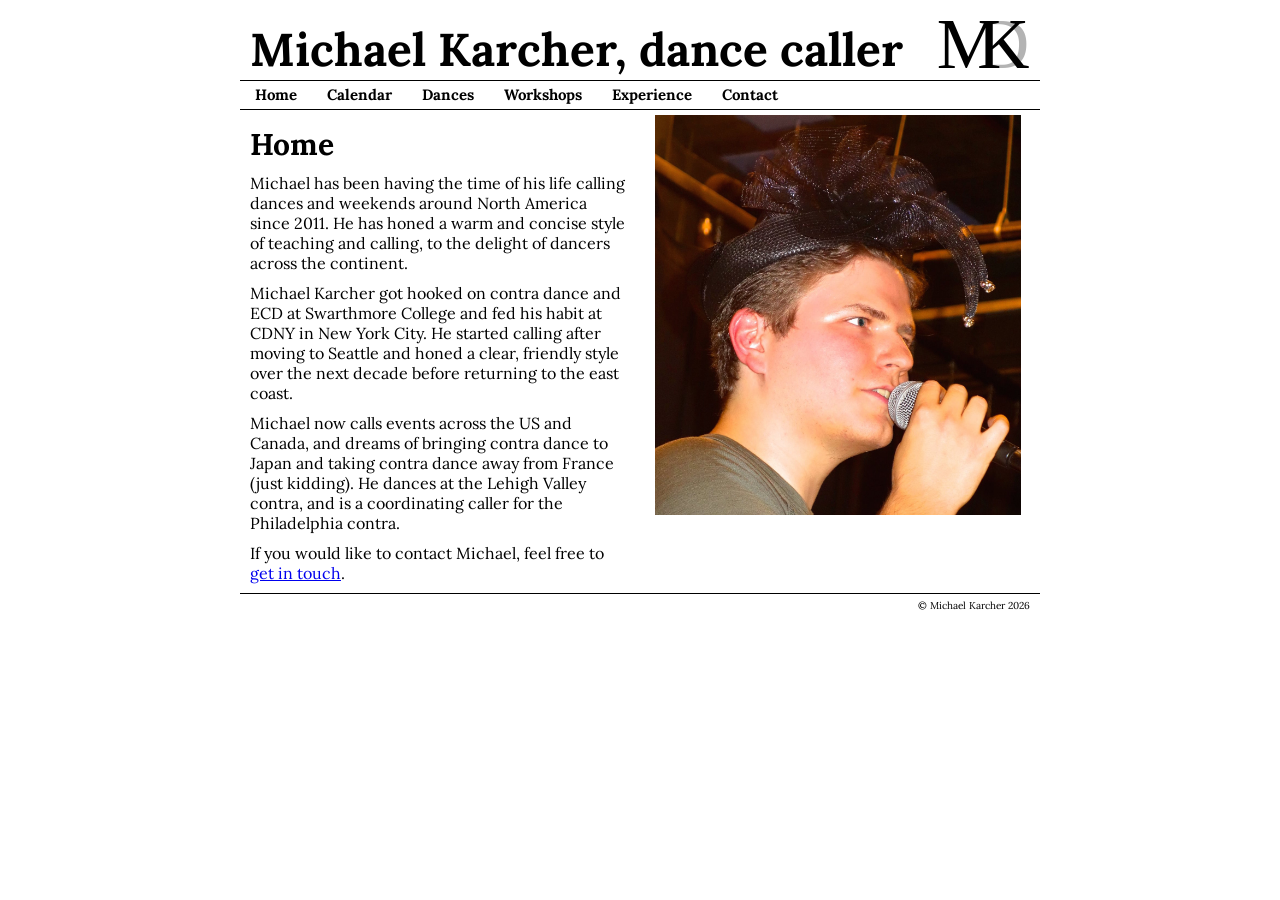
<file: index.html>
<!doctype html>
<html lang="en-US">
    <head>
        <meta charset="UTF-8" />
        <title>Michael Karcher, dance caller</title>
        <link rel="preconnect" href="https://fonts.googleapis.com" />
        <link rel="preconnect" href="https://fonts.gstatic.com" crossorigin />
        <link
            href="https://fonts.googleapis.com/css2?family=Lora:ital,wght@0,400..700;1,400..700&display=swap"
            rel="stylesheet" />
        <link rel="stylesheet" href="style.css" />
        <link rel="icon" href="MDKLogo16x16.png" sizes="16x16" type="image/png" />
        <link rel="icon" href="MDKLogo32x32.png" sizes="32x32" type="image/png" />
    </head>
    <body>
        <div id="sub_body">
            <div id="placard">
                <h1>Michael Karcher, dance caller</h1>
                <img id="placard_logo" src="MDK%20Logo.svg" />
            </div>
            <!--placard-->

            <div id="menu">
                <ul id="menu_list">
                    <li><a href="index.html">Home</a></li>
                    <li><a href="calendar.html">Calendar</a></li>
                    <li><a href="dances.html">Dances</a></li>
                    <li><a href="workshops.html">Workshops</a></li>
                    <li><a href="experience.html">Experience</a></li>
                    <li><a href="contact.html">Contact</a></li>
                </ul>
            </div>
            <!--menu-->

            <div id="content">
                <div id="content_home">
                    <h2 id="content_title">Home</h2>
                    <p>
                        Michael has been having the time of his life calling dances and weekends around North America
                        since 2011. He has honed a warm and concise style of teaching and calling, to the delight of
                        dancers across the continent.
                    </p>

                    <p>
                        Michael Karcher got hooked on contra dance and ECD at Swarthmore College and fed his habit at
                        CDNY in New York City. He started calling after moving to Seattle and honed a clear, friendly
                        style over the next decade before returning to the east coast.
                    </p>

                    <p>
                        Michael now calls events across the US and Canada, and dreams of bringing contra dance to Japan
                        and taking contra dance away from France (just kidding). He dances at the Lehigh Valley contra,
                        and is a coordinating caller for the Philadelphia contra.
                    </p>
                    <p>If you would like to contact Michael, feel free to <a href="contact.html">get in touch</a>.</p>
                </div>
                <!--content_calendar-->
                <div id="content_photo">
                    <img id="photo" src="CallingInHat_cropped.jpg" />
                </div>
                <!--calendar-->
            </div>
            <!--content-->

            <div id="footer">
                <p id="copyright">© Michael Karcher 2026</p>
            </div>
            <!--footer-->
        </div>
        <!--sub_body-->
    </body>
</html>
</file>
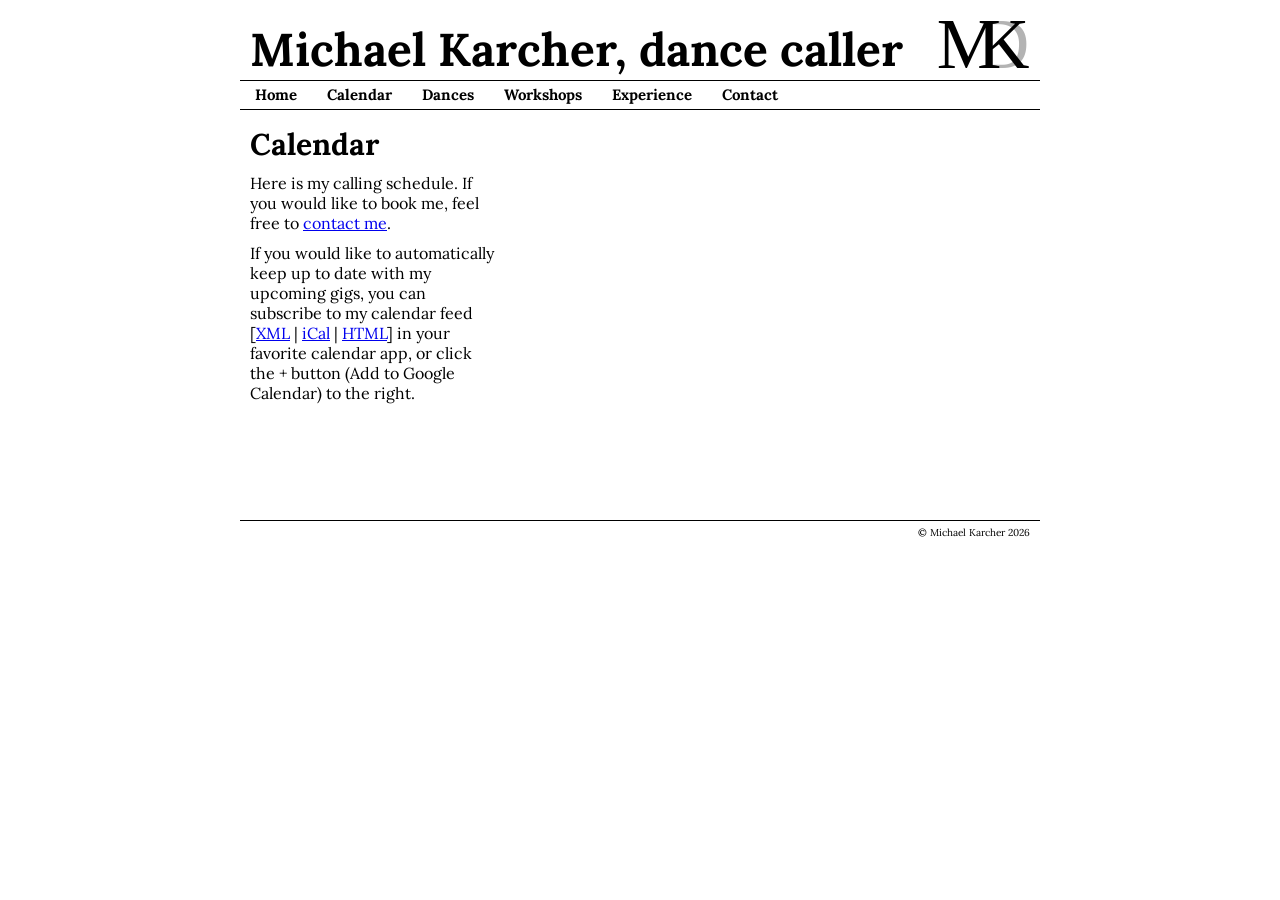
<file: calendar.html>
<!doctype html>
<html lang="en-US">
    <head>
        <meta charset="UTF-8" />
        <title>Michael Karcher, dance caller</title>
        <link rel="preconnect" href="https://fonts.googleapis.com" />
        <link rel="preconnect" href="https://fonts.gstatic.com" crossorigin />
        <link
            href="https://fonts.googleapis.com/css2?family=Lora:ital,wght@0,400..700;1,400..700&display=swap"
            rel="stylesheet" />
        <link rel="stylesheet" href="style.css" />
        <link rel="icon" href="MDKLogo16x16.png" sizes="16x16" type="image/png" />
        <link rel="icon" href="MDKLogo32x32.png" sizes="32x32" type="image/png" />
    </head>
    <body>
        <div id="sub_body">
            <div id="placard">
                <h1>Michael Karcher, dance caller</h1>
                <img id="placard_logo" src="MDK%20Logo.svg" />
            </div>
            <!--placard-->

            <div id="menu">
                <ul id="menu_list">
                    <li><a href="index.html">Home</a></li>
                    <li><a href="calendar.html">Calendar</a></li>
                    <li><a href="dances.html">Dances</a></li>
                    <li><a href="workshops.html">Workshops</a></li>
                    <li><a href="experience.html">Experience</a></li>
                    <li><a href="contact.html">Contact</a></li>
                </ul>
            </div>
            <!--menu-->

            <div id="content">
                <div id="content_calendar">
                    <h2 id="content_title">Calendar</h2>
                    <p>
                        Here is my calling schedule. If you would like to book me, feel free to
                        <a href="contact.html">contact me</a>.
                    </p>
                    <p>
                        If you would like to automatically keep up to date with my upcoming gigs, you can subscribe to
                        my calendar feed [<a
                            href="https://www.google.com/calendar/feeds/iob5u9uqmgiou1l4h9gubf3cpc%40group.calendar.google.com/public/basic"
                            >XML</a
                        >
                        |
                        <a
                            href="https://www.google.com/calendar/ical/iob5u9uqmgiou1l4h9gubf3cpc%40group.calendar.google.com/public/basic.ics"
                            >iCal</a
                        >
                        |
                        <a
                            href="https://www.google.com/calendar/embed?src=iob5u9uqmgiou1l4h9gubf3cpc%40group.calendar.google.com&amp;ctz=America/Los_Angeles"
                            >HTML</a
                        >] in your favorite calendar app, or click the + button (Add to Google Calendar) to the right.
                    </p>
                </div>
                <!--content_calendar-->
                <div id="calendar">
                    <iframe
                        title="Michael Karcher's Calling Calendar"
                        src="https://www.google.com/calendar/embed?showTitle=0&amp;showPrint=0&amp;showCalendars=0&amp;mode=AGENDA&amp;height=400&amp;wkst=1&amp;bgcolor=%23FFFFFF&amp;src=iob5u9uqmgiou1l4h9gubf3cpc%40group.calendar.google.com&amp;color=%2323164E&amp;ctz=America%2FNew_York"
                        width="500"
                        height="400"
                        class="no-scroll"></iframe>
                </div>
                <!--calendar-->
            </div>
            <!--content-->

            <div id="footer">
                <p id="copyright">© Michael Karcher 2026</p>
            </div>
            <!--footer-->
        </div>
        <!--sub_body-->
    </body>
</html>
</file>
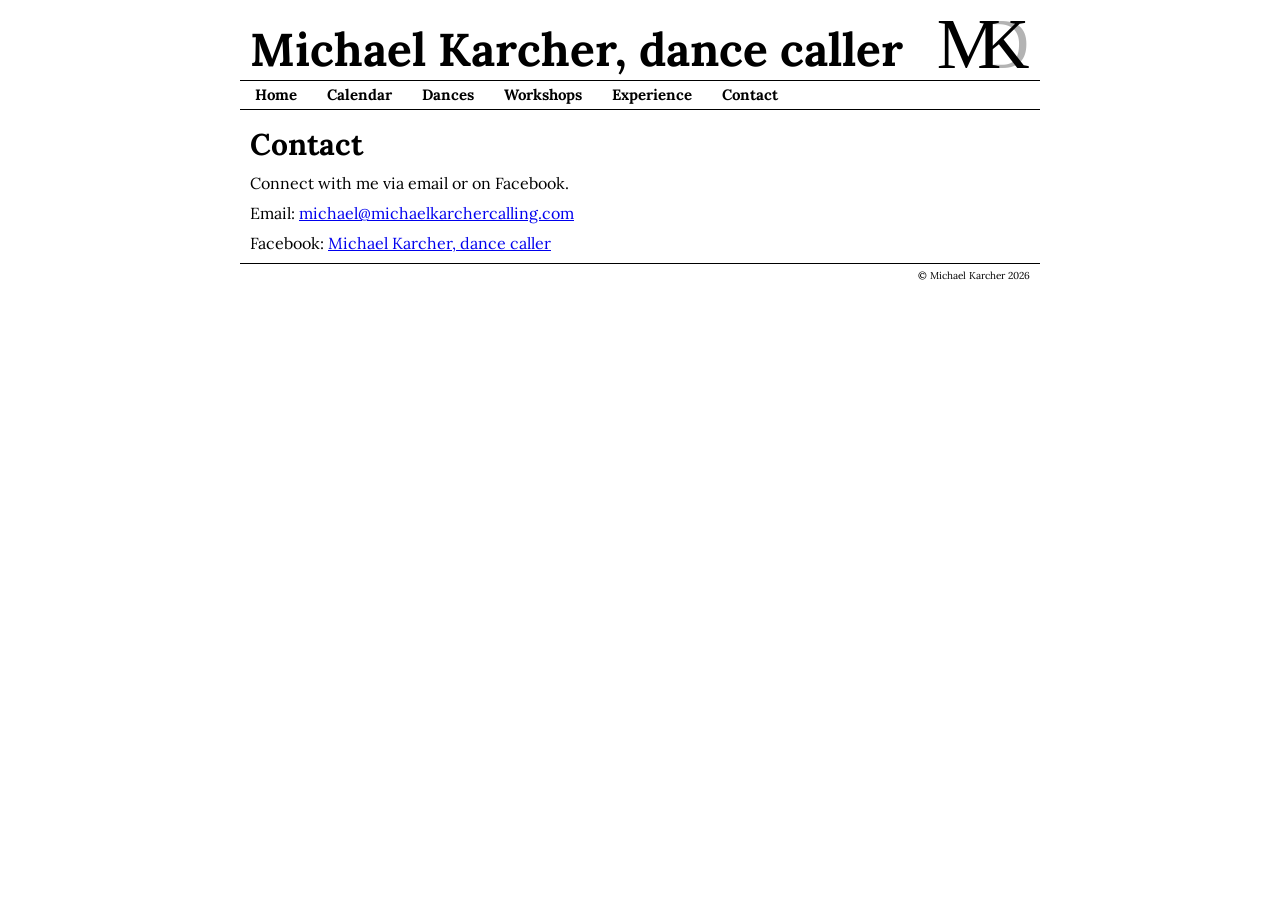
<file: contact.html>
<!doctype html>
<html lang="en-US">
    <head>
        <meta charset="UTF-8" />
        <title>Michael Karcher, dance caller</title>
        <link rel="preconnect" href="https://fonts.googleapis.com" />
        <link rel="preconnect" href="https://fonts.gstatic.com" crossorigin />
        <link
            href="https://fonts.googleapis.com/css2?family=Lora:ital,wght@0,400..700;1,400..700&display=swap"
            rel="stylesheet" />
        <link rel="stylesheet" href="style.css" />
        <link rel="icon" href="MDKLogo16x16.png" sizes="16x16" type="image/png" />
        <link rel="icon" href="MDKLogo32x32.png" sizes="32x32" type="image/png" />
    </head>
    <body>
        <div id="sub_body">
            <div id="placard">
                <h1>Michael Karcher, dance caller</h1>
                <img id="placard_logo" src="MDK%20Logo.svg" />
            </div>
            <!--placard-->

            <div id="menu">
                <ul id="menu_list">
                    <li><a href="index.html">Home</a></li>
                    <li><a href="calendar.html">Calendar</a></li>
                    <li><a href="dances.html">Dances</a></li>
                    <li><a href="workshops.html">Workshops</a></li>
                    <li><a href="experience.html">Experience</a></li>
                    <li><a href="contact.html">Contact</a></li>
                </ul>
            </div>
            <!--menu-->

            <div id="content">
                <h2 id="content_title">Contact</h2>
                <p>Connect with me via email or on Facebook.</p>
                <p>Email: <a href="mailto:michael@michaelkarchercalling.com">michael@michaelkarchercalling.com</a></p>
                <p>
                    Facebook:
                    <a href="https://www.facebook.com/MichaelKarcherDanceCaller">Michael Karcher, dance caller</a>
                </p>
            </div>
            <!--content-->

            <div id="footer">
                <p id="copyright">© Michael Karcher 2026</p>
            </div>
            <!--footer-->
        </div>
        <!--sub_body-->
    </body>
</html>
</file>
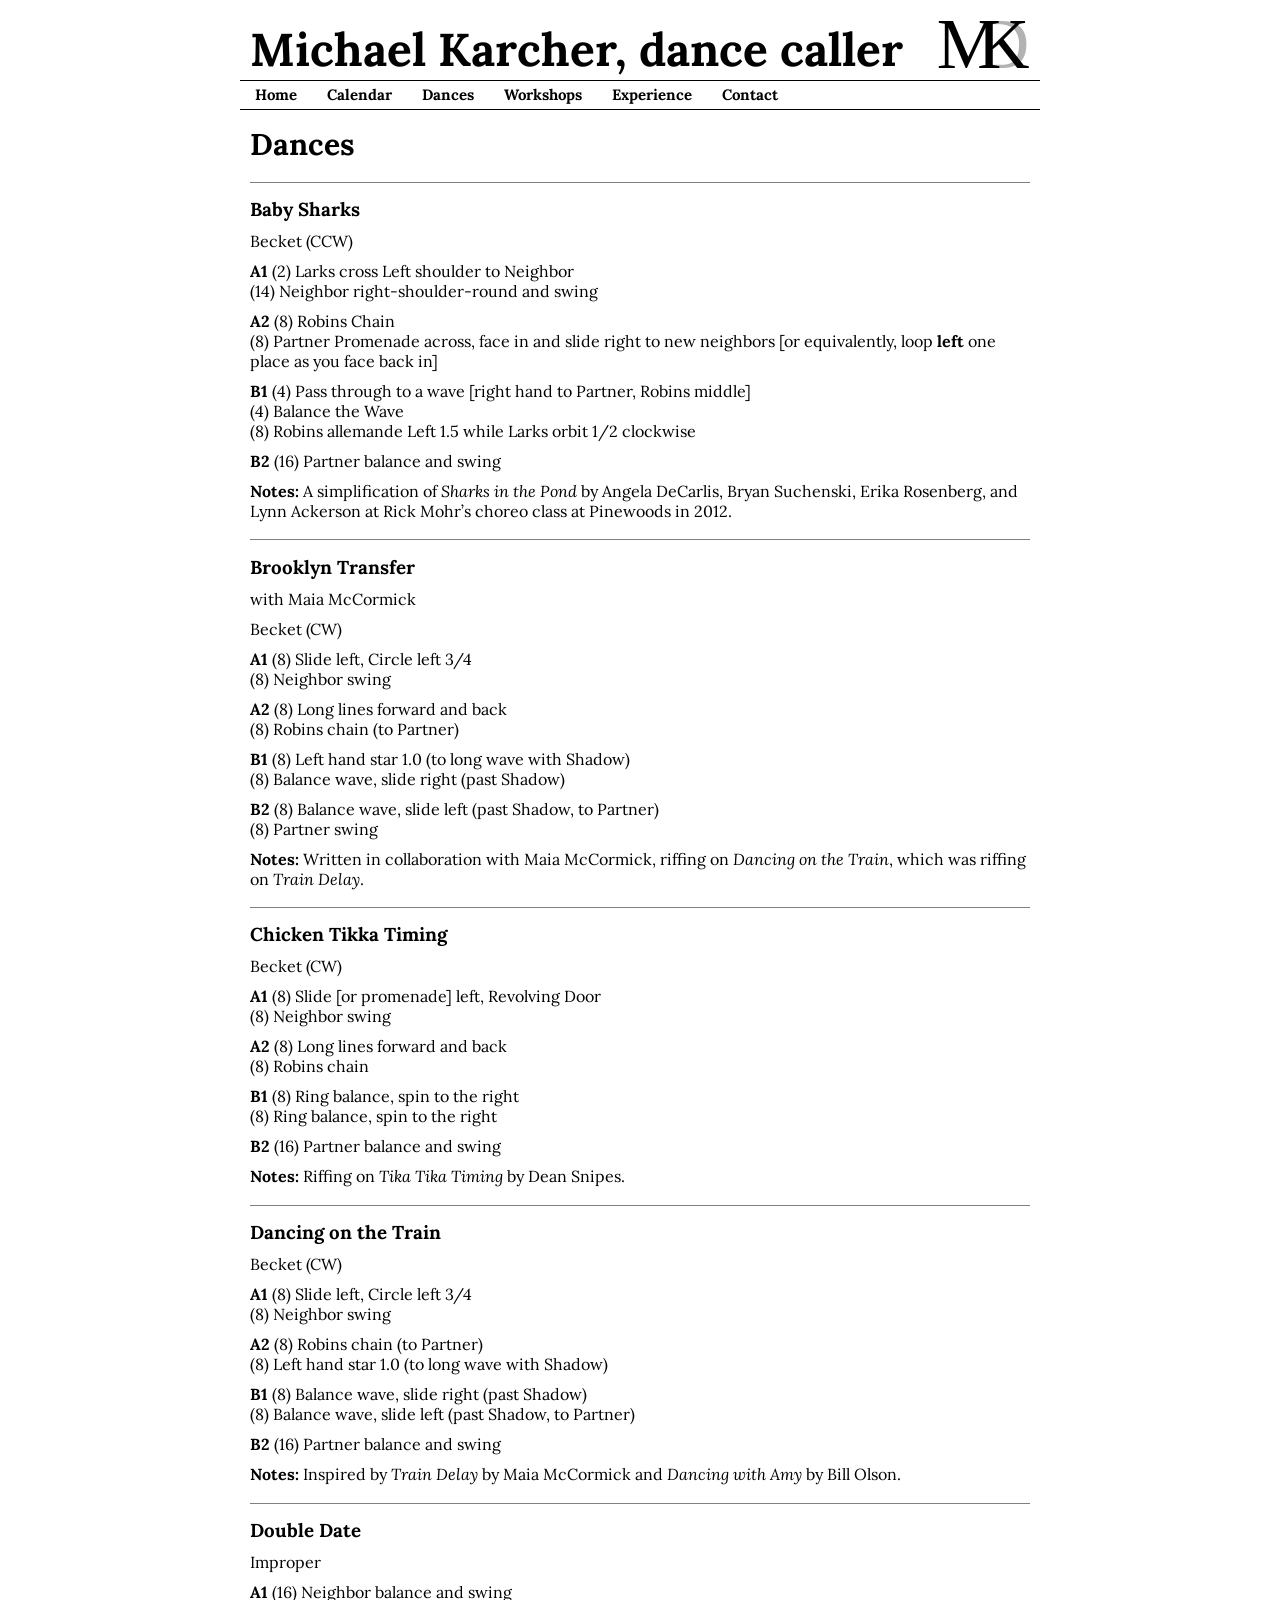
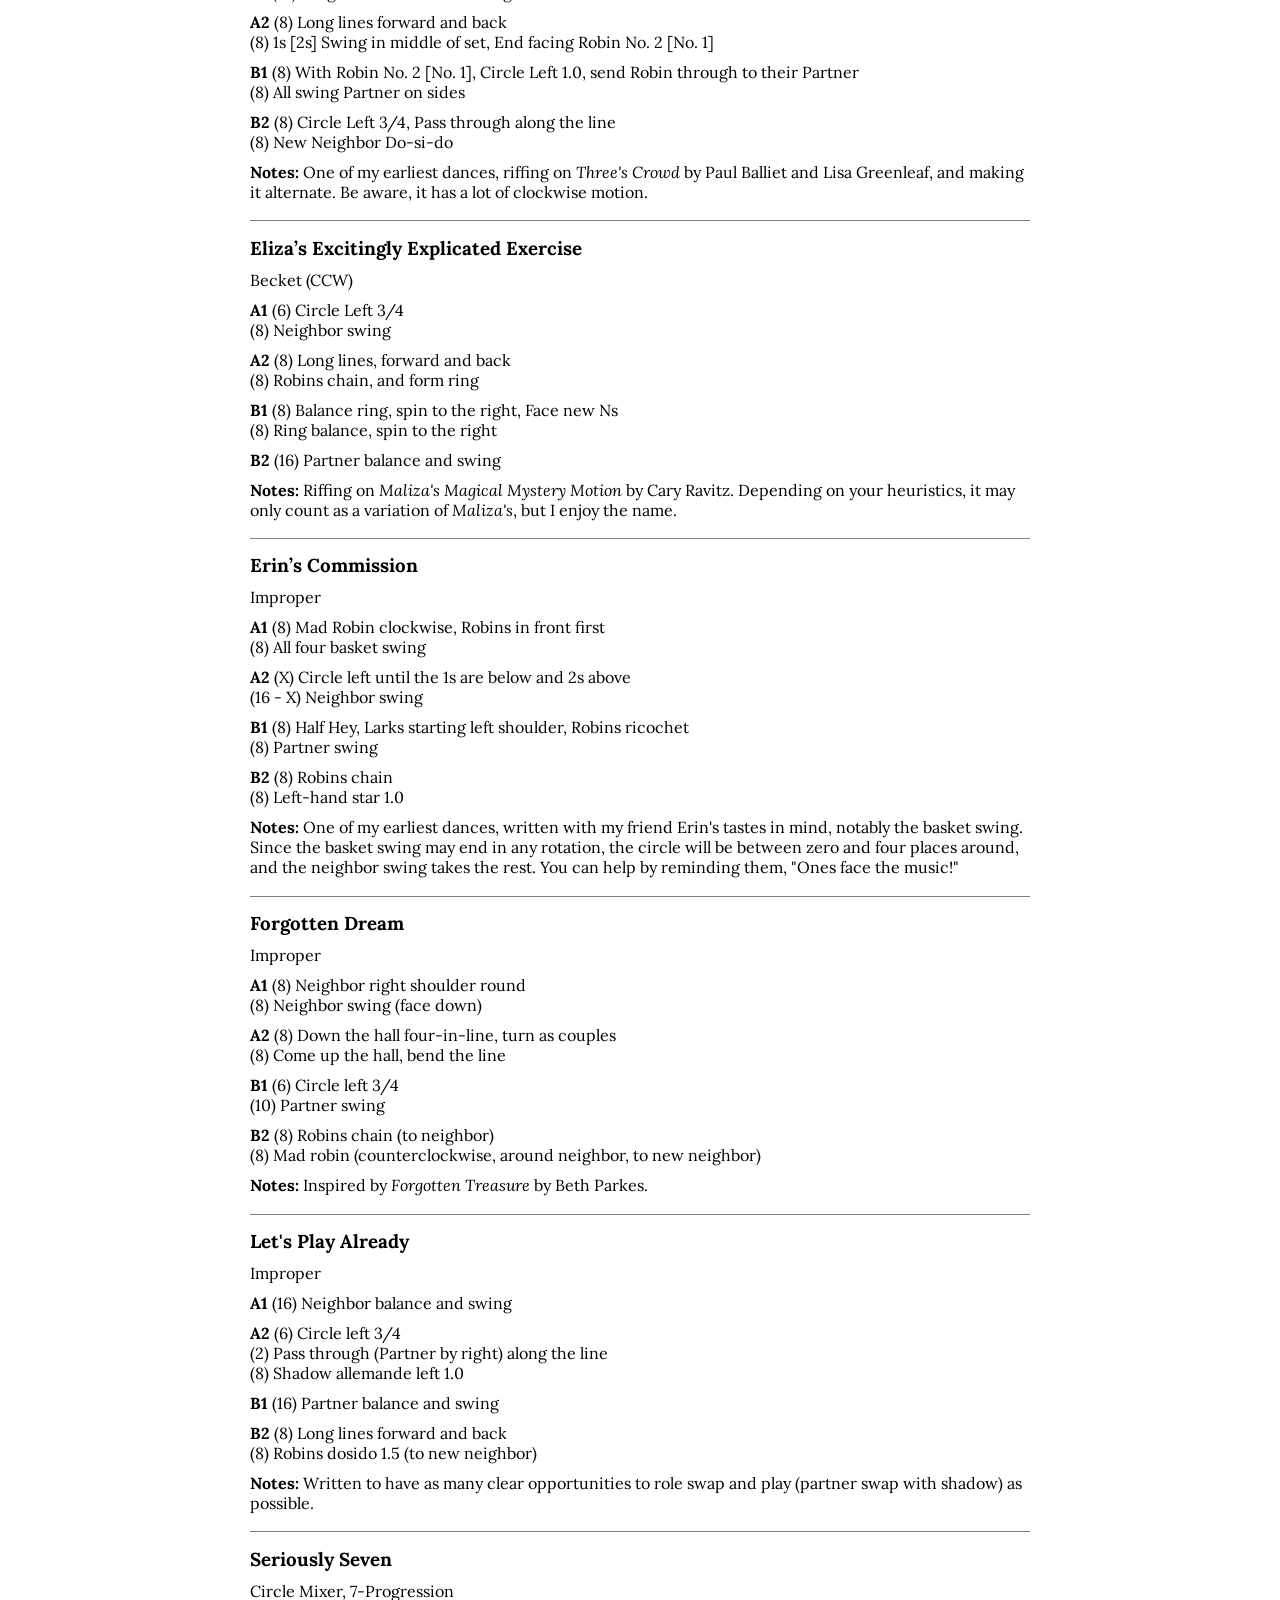
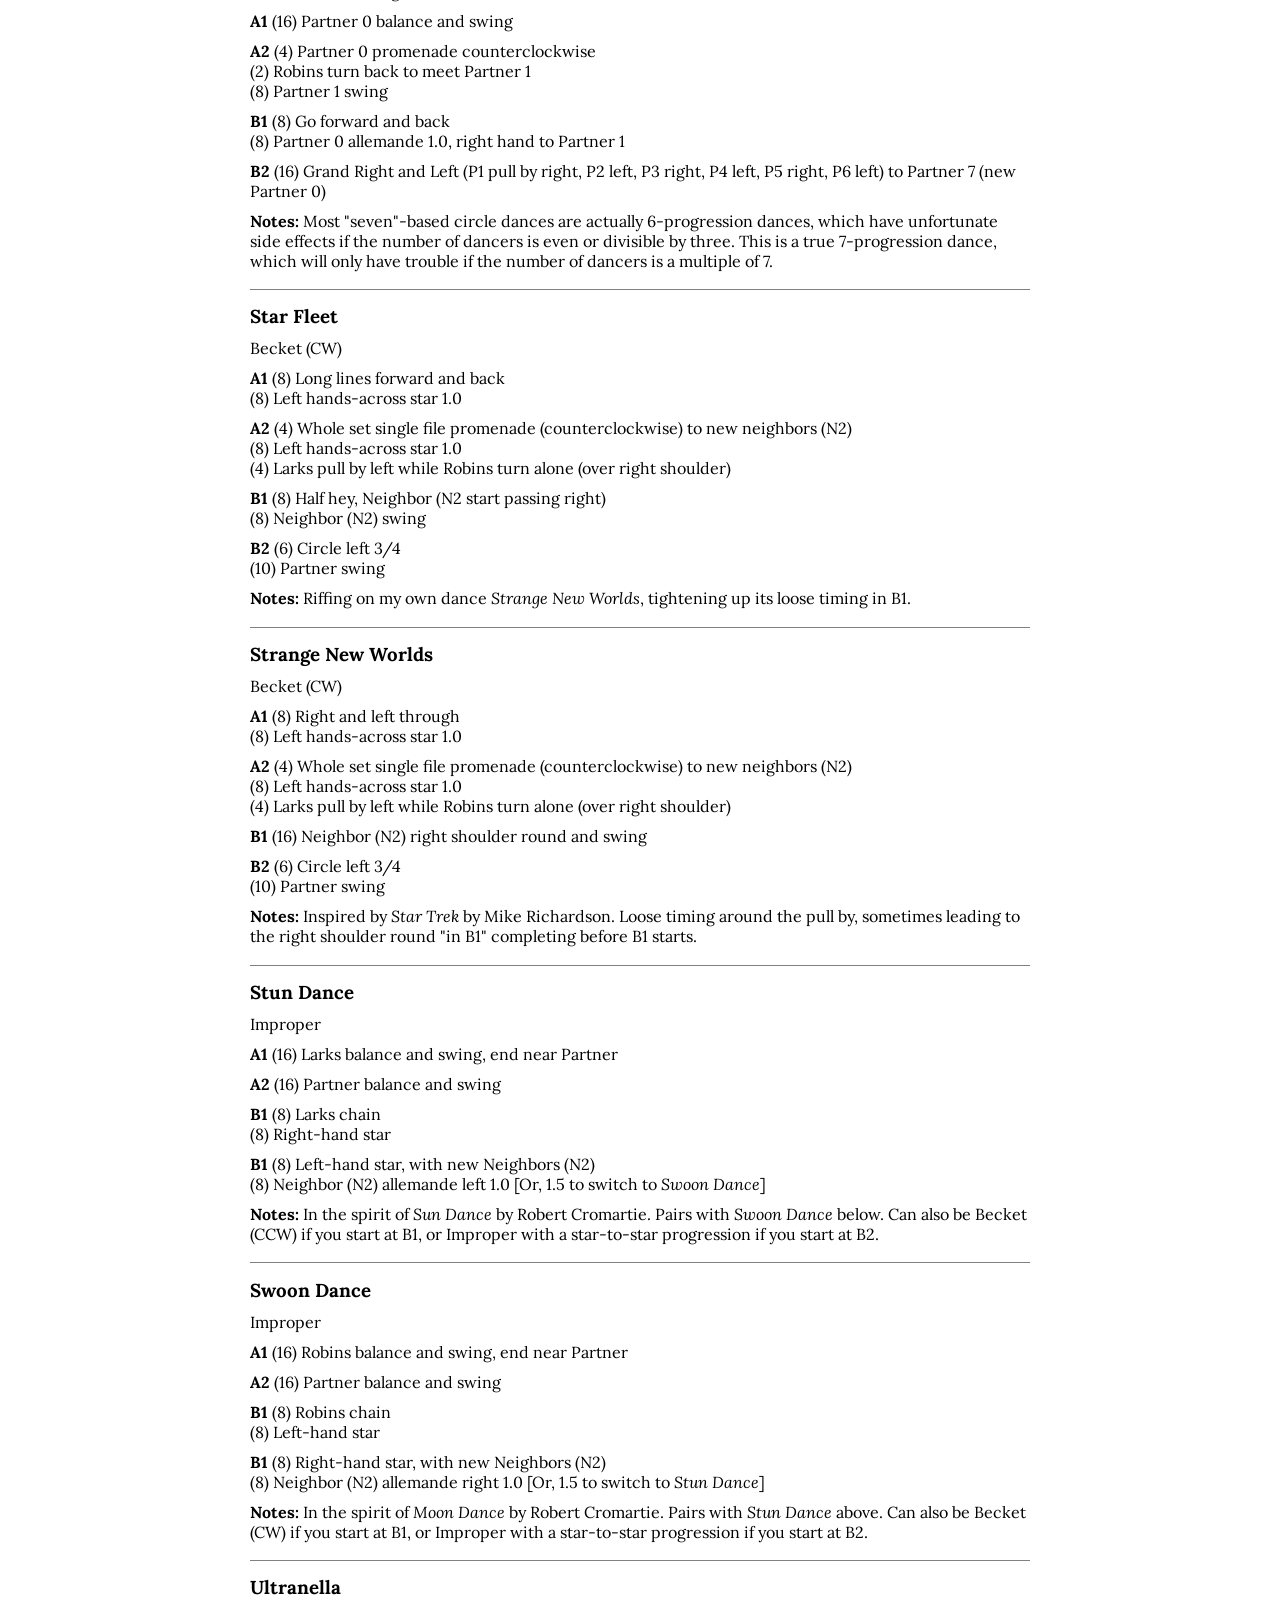
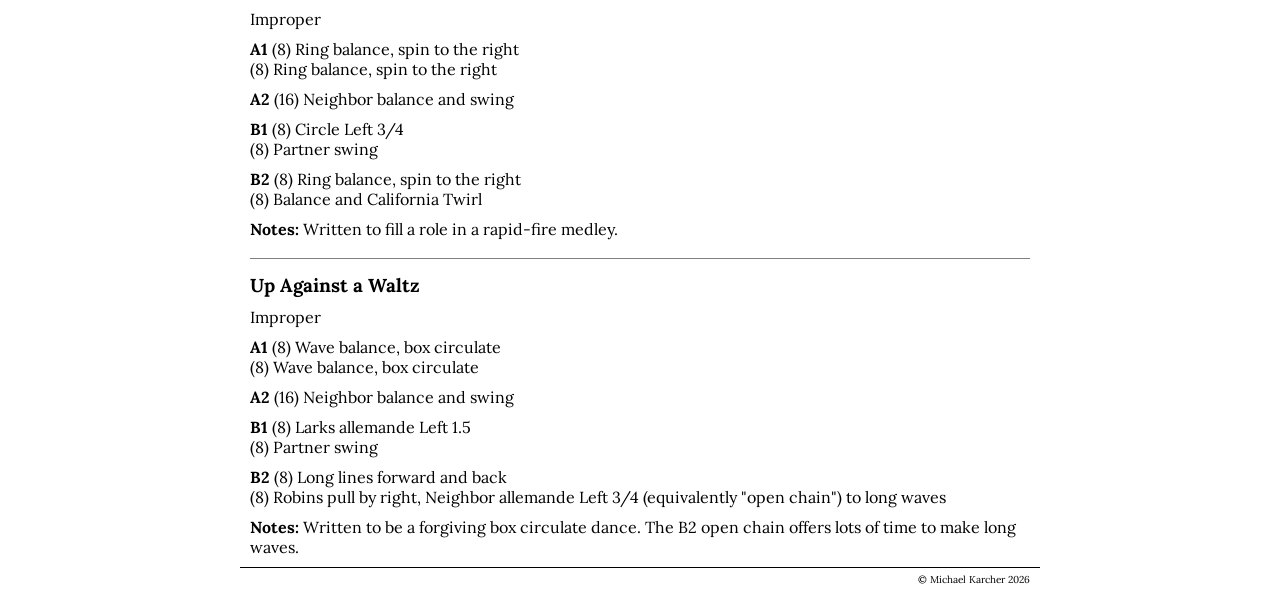
<file: dances.html>
<!doctype html>
<html lang="en-US">
    <head>
        <meta charset="UTF-8" />
        <title>Michael Karcher, dance caller</title>
        <link rel="preconnect" href="https://fonts.googleapis.com" />
        <link rel="preconnect" href="https://fonts.gstatic.com" crossorigin />
        <link
            href="https://fonts.googleapis.com/css2?family=Lora:ital,wght@0,400..700;1,400..700&display=swap"
            rel="stylesheet" />
        <link rel="stylesheet" href="style.css" />
        <link rel="icon" href="MDKLogo16x16.png" sizes="16x16" type="image/png" />
        <link rel="icon" href="MDKLogo32x32.png" sizes="32x32" type="image/png" />
    </head>
    <body>
        <div id="sub_body">
            <div id="placard">
                <h1>Michael Karcher, dance caller</h1>
                <img id="placard_logo" src="MDK%20Logo.svg" />
            </div>
            <!--placard-->

            <div id="menu">
                <ul id="menu_list">
                    <li><a href="index.html">Home</a></li>
                    <li><a href="calendar.html">Calendar</a></li>
                    <li><a href="dances.html">Dances</a></li>
                    <li><a href="workshops.html">Workshops</a></li>
                    <li><a href="experience.html">Experience</a></li>
                    <li><a href="contact.html">Contact</a></li>
                </ul>
            </div>
            <!--menu-->

            <div id="content">
                <h2 id="content_title">Dances</h2>
                <div id="dances">
                    <h3 id="baby-sharks">Baby Sharks</h3>
                    <p>Becket (CCW)</p>
                    <p>
                        <strong>A1</strong> (2) Larks cross Left shoulder to Neighbor<br />
                        (14) Neighbor right-shoulder-round and swing
                    </p>
                    <p>
                        <strong>A2</strong> (8) Robins Chain <br />
                        (8) Partner Promenade across, face in and slide right to new neighbors [or equivalently, loop
                        <strong>left</strong> one place as you face back in]
                    </p>
                    <p>
                        <strong>B1</strong> (4) Pass through to a wave [right hand to Partner, Robins middle]<br />
                        (4) Balance the Wave<br />
                        (8) Robins allemande Left 1.5 while Larks orbit 1/2 clockwise
                    </p>
                    <p><strong>B2</strong> (16) Partner balance and swing</p>
                    <p>
                        <strong>Notes:</strong> A simplification of <em>Sharks in the Pond</em> by Angela DeCarlis,
                        Bryan Suchenski, Erika Rosenberg, and Lynn Ackerson at Rick Mohr’s choreo class at Pinewoods in
                        2012.
                    </p>
                    <h3 id="brooklyn-transfer">Brooklyn Transfer</h3>
                    <p>with Maia McCormick</p>
                    <p>Becket (CW)</p>
                    <p>
                        <strong>A1</strong> (8) Slide left, Circle left 3/4<br />
                        (8) Neighbor swing
                    </p>
                    <p>
                        <strong>A2</strong> (8) Long lines forward and back<br />
                        (8) Robins chain (to Partner)
                    </p>
                    <p>
                        <strong>B1</strong> (8) Left hand star 1.0 (to long wave with Shadow)<br />
                        (8) Balance wave, slide right (past Shadow)
                    </p>
                    <p>
                        <strong>B2</strong> (8) Balance wave, slide left (past Shadow, to Partner)<br />
                        (8) Partner swing
                    </p>
                    <p>
                        <strong>Notes:</strong> Written in collaboration with Maia McCormick, riffing on
                        <em>Dancing on the Train</em>, which was riffing on <em>Train Delay</em>.
                    </p>
                    <h3 id="chicken-tikka-timing">Chicken Tikka Timing</h3>
                    <p>Becket (CW)</p>
                    <p>
                        <strong>A1</strong> (8) Slide [or promenade] left, Revolving Door <br />
                        (8) Neighbor swing
                    </p>
                    <p>
                        <strong>A2</strong> (8) Long lines forward and back <br />
                        (8) Robins chain
                    </p>
                    <p>
                        <strong>B1</strong> (8) Ring balance, spin to the right <br />
                        (8) Ring balance, spin to the right
                    </p>
                    <p><strong>B2</strong> (16) Partner balance and swing</p>
                    <p><strong>Notes:</strong> Riffing on <em>Tika Tika Timing</em> by Dean Snipes.</p>
                    <h3 id="dancing-on-the-train">Dancing on the Train</h3>
                    <p>Becket (CW)</p>
                    <p>
                        <strong>A1</strong> (8) Slide left, Circle left 3/4 <br />
                        (8) Neighbor swing
                    </p>
                    <p>
                        <strong>A2</strong> (8) Robins chain (to Partner)<br />
                        (8) Left hand star 1.0 (to long wave with Shadow)
                    </p>
                    <p>
                        <strong>B1</strong> (8) Balance wave, slide right (past Shadow) <br />
                        (8) Balance wave, slide left (past Shadow, to Partner)
                    </p>
                    <p><strong>B2</strong> (16) Partner balance and swing</p>
                    <p>
                        <strong>Notes:</strong> Inspired by <em>Train Delay</em> by Maia McCormick and
                        <em>Dancing with Amy</em> by Bill Olson.
                    </p>
                    <h3 id="double-date">Double Date</h3>
                    <p>Improper</p>
                    <p><strong>A1</strong> (16) Neighbor balance and swing</p>
                    <p>
                        <strong>A2</strong> (8) Long lines forward and back <br />
                        (8) 1s [2s] Swing in middle of set, End facing Robin No. 2 [No. 1]
                    </p>
                    <p>
                        <strong>B1</strong> (8) With Robin No. 2 [No. 1], Circle Left 1.0, send Robin through to their
                        Partner <br />
                        (8) All swing Partner on sides
                    </p>
                    <p>
                        <strong>B2</strong> (8) Circle Left 3/4, Pass through along the line <br />
                        (8) New Neighbor Do-si-do
                    </p>
                    <p>
                        <strong>Notes:</strong> One of my earliest dances, riffing on <em>Three&#39;s Crowd</em> by Paul
                        Balliet and Lisa Greenleaf, and making it alternate. Be aware, it has a lot of clockwise motion.
                    </p>
                    <h3 id="elizas-excitingly-explicated-exercise">Eliza’s Excitingly Explicated Exercise</h3>
                    <p>Becket (CCW)</p>
                    <p>
                        <strong>A1</strong> (6) Circle Left 3/4 <br />
                        (8) Neighbor swing
                    </p>
                    <p>
                        <strong>A2</strong> (8) Long lines, forward and back <br />
                        (8) Robins chain, and form ring
                    </p>
                    <p>
                        <strong>B1</strong> (8) Balance ring, spin to the right, Face new Ns <br />
                        (8) Ring balance, spin to the right
                    </p>
                    <p><strong>B2</strong> (16) Partner balance and swing</p>
                    <p>
                        <strong>Notes:</strong> Riffing on <em>Maliza&#39;s Magical Mystery Motion</em> by Cary Ravitz.
                        Depending on your heuristics, it may only count as a variation of <em>Maliza&#39;s</em>, but I
                        enjoy the name.
                    </p>
                    <h3 id="erins-commission">Erin’s Commission</h3>
                    <p>Improper</p>
                    <p>
                        <strong>A1</strong> (8) Mad Robin clockwise, Robins in front first <br />
                        (8) All four basket swing
                    </p>
                    <p>
                        <strong>A2</strong> (X) Circle left until the 1s are below and 2s above <br />
                        (16 - X) Neighbor swing
                    </p>
                    <p>
                        <strong>B1</strong> (8) Half Hey, Larks starting left shoulder, Robins ricochet <br />
                        (8) Partner swing
                    </p>
                    <p>
                        <strong>B2</strong> (8) Robins chain <br />
                        (8) Left-hand star 1.0
                    </p>
                    <p>
                        <strong>Notes:</strong> One of my earliest dances, written with my friend Erin&#39;s tastes in
                        mind, notably the basket swing. Since the basket swing may end in any rotation, the circle will
                        be between zero and four places around, and the neighbor swing takes the rest. You can help by
                        reminding them, &quot;Ones face the music!&quot;
                    </p>
                    <h3 id="forgotten-dream">Forgotten Dream</h3>
                    <p>Improper</p>
                    <p>
                        <strong>A1</strong> (8) Neighbor right shoulder round <br />
                        (8) Neighbor swing (face down)
                    </p>
                    <p>
                        <strong>A2</strong> (8) Down the hall four-in-line, turn as couples <br />
                        (8) Come up the hall, bend the line
                    </p>
                    <p>
                        <strong>B1</strong> (6) Circle left 3/4 <br />
                        (10) Partner swing
                    </p>
                    <p>
                        <strong>B2</strong> (8) Robins chain (to neighbor) <br />
                        (8) Mad robin (counterclockwise, around neighbor, to new neighbor)
                    </p>
                    <p><strong>Notes:</strong> Inspired by <em>Forgotten Treasure</em> by Beth Parkes.</p>
                    <h3 id="lets-play-already">Let&#39;s Play Already</h3>
                    <p>Improper</p>
                    <p><strong>A1</strong> (16) Neighbor balance and swing</p>
                    <p>
                        <strong>A2</strong> (6) Circle left 3/4 <br />
                        (2) Pass through (Partner by right) along the line <br />
                        (8) Shadow allemande left 1.0
                    </p>
                    <p><strong>B1</strong> (16) Partner balance and swing</p>
                    <p>
                        <strong>B2</strong> (8) Long lines forward and back <br />
                        (8) Robins dosido 1.5 (to new neighbor)
                    </p>
                    <p>
                        <strong>Notes:</strong> Written to have as many clear opportunities to role swap and play
                        (partner swap with shadow) as possible.
                    </p>
                    <h3 id="seriously-seven">Seriously Seven</h3>
                    <p>Circle Mixer, 7-Progression</p>
                    <p><strong>A1</strong> (16) Partner 0 balance and swing</p>
                    <p>
                        <strong>A2</strong> (4) Partner 0 promenade counterclockwise <br />
                        (2) Robins turn back to meet Partner 1 <br />
                        (8) Partner 1 swing
                    </p>
                    <p>
                        <strong>B1</strong> (8) Go forward and back <br />
                        (8) Partner 0 allemande 1.0, right hand to Partner 1
                    </p>
                    <p>
                        <strong>B2</strong> (16) Grand Right and Left (P1 pull by right, P2 left, P3 right, P4 left, P5
                        right, P6 left) to Partner 7 (new Partner 0)
                    </p>
                    <p>
                        <strong>Notes:</strong> Most &quot;seven&quot;-based circle dances are actually 6-progression
                        dances, which have unfortunate side effects if the number of dancers is even or divisible by
                        three. This is a true 7-progression dance, which will only have trouble if the number of dancers
                        is a multiple of 7.
                    </p>
                    <h3 id="star-fleet">Star Fleet</h3>
                    <p>Becket (CW)</p>
                    <p>
                        <strong>A1</strong> (8) Long lines forward and back <br />
                        (8) Left hands-across star 1.0
                    </p>
                    <p>
                        <strong>A2</strong> (4) Whole set single file promenade (counterclockwise) to new neighbors (N2)
                        <br />
                        (8) Left hands-across star 1.0 <br />
                        (4) Larks pull by left while Robins turn alone (over right shoulder)
                    </p>
                    <p>
                        <strong>B1</strong> (8) Half hey, Neighbor (N2 start passing right) <br />
                        (8) Neighbor (N2) swing
                    </p>
                    <p>
                        <strong>B2</strong> (6) Circle left 3/4 <br />
                        (10) Partner swing
                    </p>
                    <p>
                        <strong>Notes:</strong> Riffing on my own dance <em>Strange New Worlds</em>, tightening up its
                        loose timing in B1.
                    </p>
                    <h3 id="strange-new-worlds">Strange New Worlds</h3>
                    <p>Becket (CW)</p>
                    <p>
                        <strong>A1</strong> (8) Right and left through <br />
                        (8) Left hands-across star 1.0
                    </p>
                    <p>
                        <strong>A2</strong> (4) Whole set single file promenade (counterclockwise) to new neighbors (N2)
                        <br />
                        (8) Left hands-across star 1.0 <br />
                        (4) Larks pull by left while Robins turn alone (over right shoulder)
                    </p>
                    <p><strong>B1</strong> (16) Neighbor (N2) right shoulder round and swing</p>
                    <p>
                        <strong>B2</strong> (6) Circle left 3/4 <br />
                        (10) Partner swing
                    </p>
                    <p>
                        <strong>Notes:</strong> Inspired by <em>Star Trek</em> by Mike Richardson. Loose timing around
                        the pull by, sometimes leading to the right shoulder round &quot;in B1&quot; completing before
                        B1 starts.
                    </p>
                    <h3 id="stun-dance">Stun Dance</h3>
                    <p>Improper</p>
                    <p><strong>A1</strong> (16) Larks balance and swing, end near Partner</p>
                    <p><strong>A2</strong> (16) Partner balance and swing</p>
                    <p>
                        <strong>B1</strong> (8) Larks chain <br />
                        (8) Right-hand star
                    </p>
                    <p>
                        <strong>B1</strong> (8) Left-hand star, with new Neighbors (N2) <br />
                        (8) Neighbor (N2) allemande left 1.0 [Or, 1.5 to switch to <em>Swoon Dance</em>]
                    </p>
                    <p>
                        <strong>Notes:</strong> In the spirit of <em>Sun Dance</em> by Robert Cromartie. Pairs with
                        <em>Swoon Dance</em> below. Can also be Becket (CCW) if you start at B1, or Improper with a
                        star-to-star progression if you start at B2.
                    </p>
                    <h3 id="swoon-dance">Swoon Dance</h3>
                    <p>Improper</p>
                    <p><strong>A1</strong> (16) Robins balance and swing, end near Partner</p>
                    <p><strong>A2</strong> (16) Partner balance and swing</p>
                    <p>
                        <strong>B1</strong> (8) Robins chain <br />
                        (8) Left-hand star
                    </p>
                    <p>
                        <strong>B1</strong> (8) Right-hand star, with new Neighbors (N2) <br />
                        (8) Neighbor (N2) allemande right 1.0 [Or, 1.5 to switch to <em>Stun Dance</em>]
                    </p>
                    <p>
                        <strong>Notes:</strong> In the spirit of <em>Moon Dance</em> by Robert Cromartie. Pairs with
                        <em>Stun Dance</em> above. Can also be Becket (CW) if you start at B1, or Improper with a
                        star-to-star progression if you start at B2.
                    </p>
                    <h3 id="ultranella">Ultranella</h3>
                    <p>Improper</p>
                    <p>
                        <strong>A1</strong> (8) Ring balance, spin to the right <br />
                        (8) Ring balance, spin to the right
                    </p>
                    <p><strong>A2</strong> (16) Neighbor balance and swing</p>
                    <p>
                        <strong>B1</strong> (8) Circle Left 3/4 <br />
                        (8) Partner swing
                    </p>
                    <p>
                        <strong>B2</strong> (8) Ring balance, spin to the right <br />
                        (8) Balance and California Twirl
                    </p>
                    <p><strong>Notes:</strong> Written to fill a role in a rapid-fire medley.</p>
                    <h3 id="up-against-a-waltz">Up Against a Waltz</h3>
                    <p>Improper</p>
                    <p>
                        <strong>A1</strong> (8) Wave balance, box circulate <br />
                        (8) Wave balance, box circulate
                    </p>
                    <p><strong>A2</strong> (16) Neighbor balance and swing</p>
                    <p>
                        <strong>B1</strong> (8) Larks allemande Left 1.5 <br />
                        (8) Partner swing
                    </p>
                    <p>
                        <strong>B2</strong> (8) Long lines forward and back <br />
                        (8) Robins pull by right, Neighbor allemande Left 3/4 (equivalently &quot;open chain&quot;) to
                        long waves
                    </p>
                    <p>
                        <strong>Notes:</strong> Written to be a forgiving box circulate dance. The B2 open chain offers
                        lots of time to make long waves.
                    </p>
                </div>
                <!--dances-->
            </div>
            <!--content-->

            <div id="footer">
                <p id="copyright">© Michael Karcher 2026</p>
            </div>
            <!--footer-->
        </div>
        <!--sub_body-->
    </body>
</html>
</file>
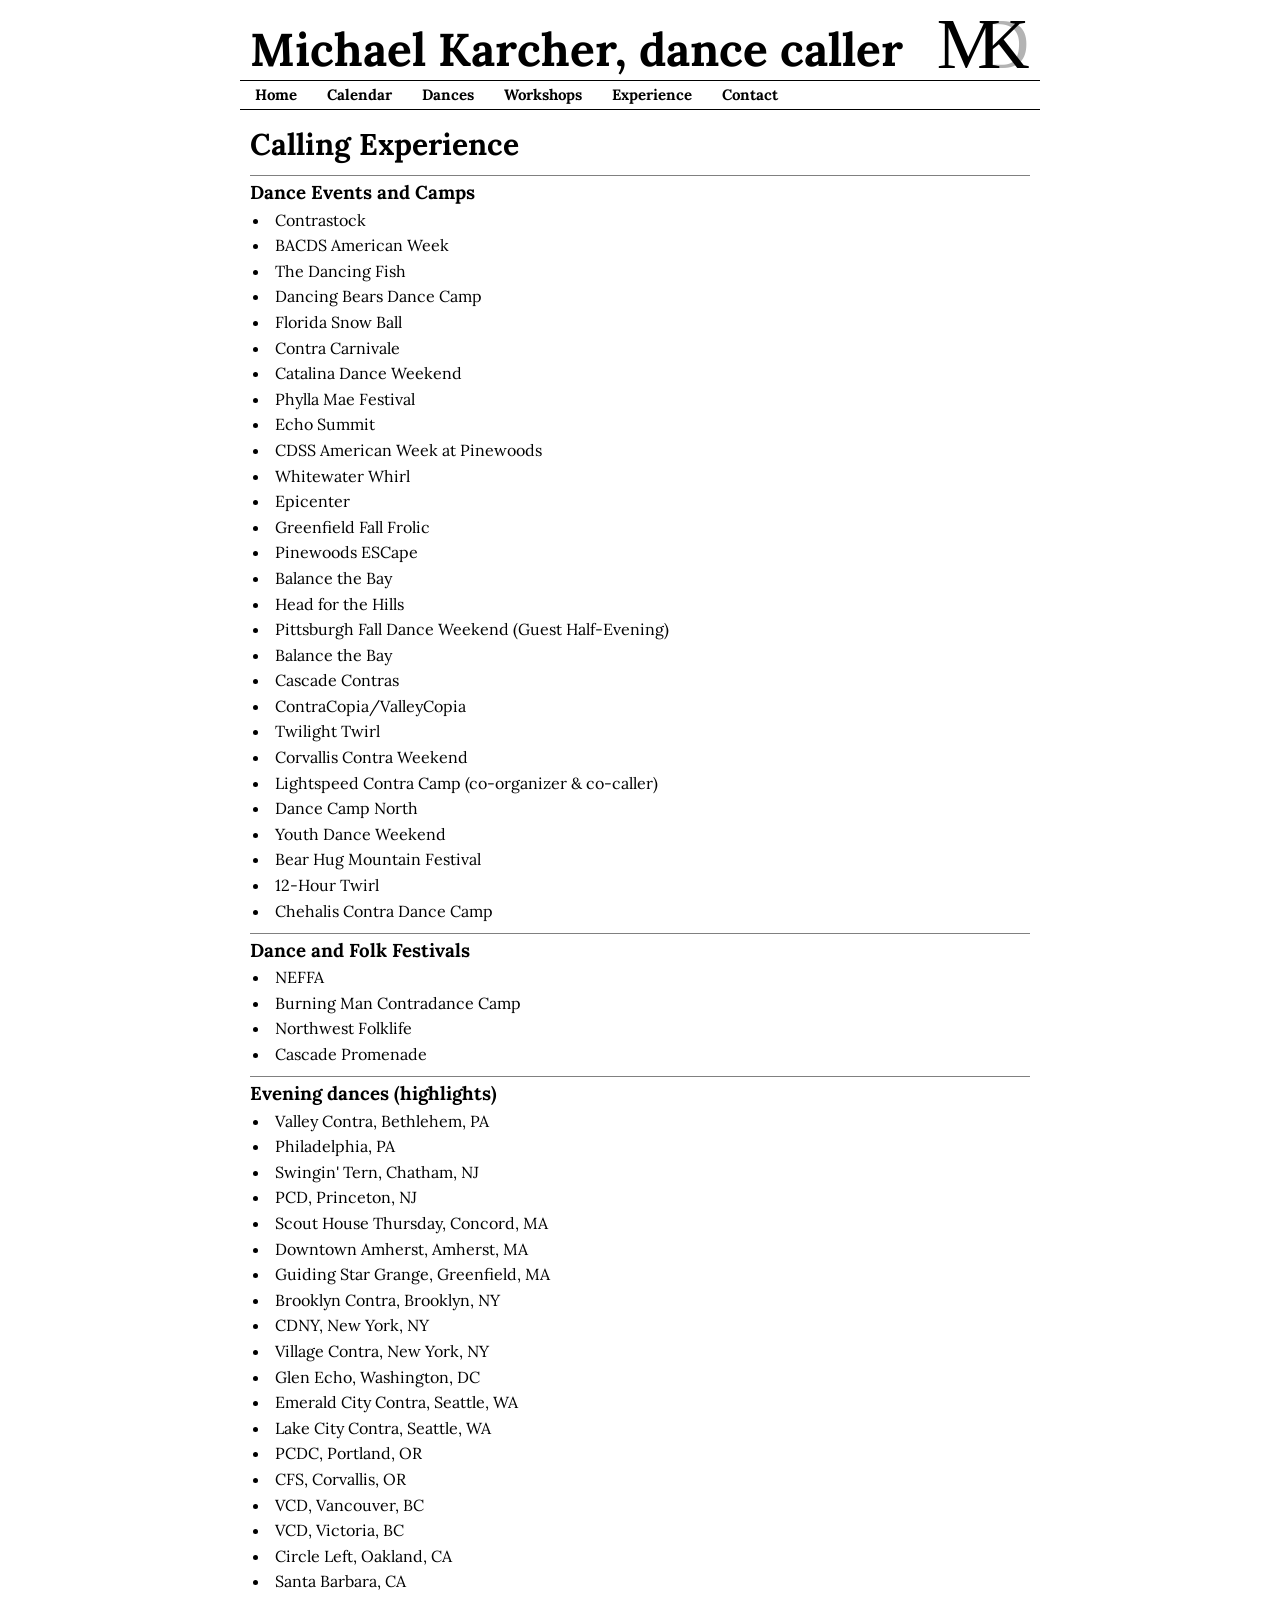
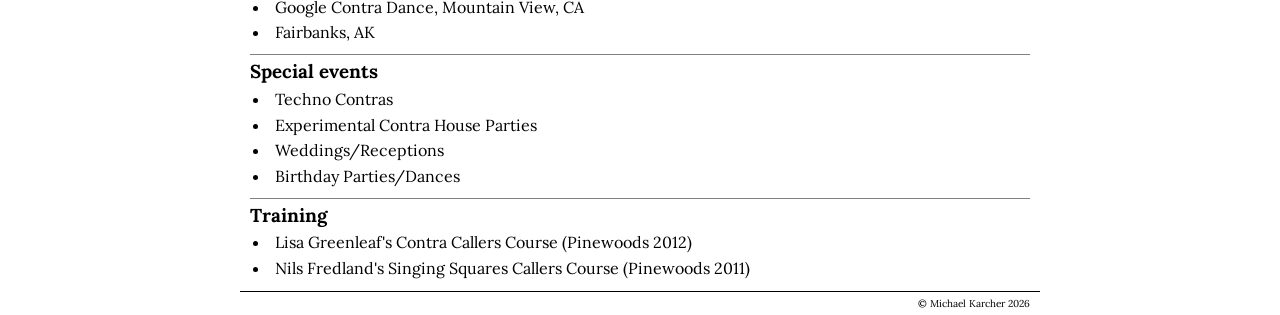
<file: experience.html>
<!doctype html>
<html lang="en-US">
    <head>
        <meta charset="UTF-8" />
        <title>Michael Karcher, dance caller</title>
        <link rel="preconnect" href="https://fonts.googleapis.com" />
        <link rel="preconnect" href="https://fonts.gstatic.com" crossorigin />
        <link
            href="https://fonts.googleapis.com/css2?family=Lora:ital,wght@0,400..700;1,400..700&display=swap"
            rel="stylesheet" />
        <link rel="stylesheet" href="style.css" />
        <link rel="icon" href="MDKLogo16x16.png" sizes="16x16" type="image/png" />
        <link rel="icon" href="MDKLogo32x32.png" sizes="32x32" type="image/png" />
    </head>
    <body>
        <div id="sub_body">
            <div id="placard">
                <h1>Michael Karcher, dance caller</h1>
                <img id="placard_logo" src="MDK%20Logo.svg" />
            </div>
            <!--placard-->

            <div id="menu">
                <ul id="menu_list">
                    <li><a href="index.html">Home</a></li>
                    <li><a href="calendar.html">Calendar</a></li>
                    <li><a href="dances.html">Dances</a></li>
                    <li><a href="workshops.html">Workshops</a></li>
                    <li><a href="experience.html">Experience</a></li>
                    <li><a href="contact.html">Contact</a></li>
                </ul>
            </div>
            <!--menu-->

            <div id="content">
                <h2 id="content_title">Calling Experience</h2>
                <div class="experience_category">
                    <h3>Dance Events and Camps</h3>
                    <ul>
                        <li>Contrastock</li>
                        <li>BACDS American Week</li>
                        <li>The Dancing Fish</li>
                        <li>Dancing Bears Dance Camp</li>
                        <li>Florida Snow Ball</li>
                        <li>Contra Carnivale</li>
                        <li>Catalina Dance Weekend</li>
                        <li>Phylla Mae Festival</li>
                        <li>Echo Summit</li>
                        <li>CDSS American Week at Pinewoods</li>
                        <li>Whitewater Whirl</li>
                        <li>Epicenter</li>
                        <li>Greenfield Fall Frolic</li>
                        <li>Pinewoods ESCape</li>
                        <li>Balance the Bay</li>
                        <li>Head for the Hills</li>
                        <li>Pittsburgh Fall Dance Weekend (Guest Half-Evening)</li>
                        <li>Balance the Bay</li>
                        <li>Cascade Contras</li>
                        <li>ContraCopia/ValleyCopia</li>
                        <li>Twilight Twirl</li>
                        <li>Corvallis Contra Weekend</li>
                        <li>Lightspeed Contra Camp (co-organizer & co-caller)</li>
                        <li>Dance Camp North</li>
                        <li>Youth Dance Weekend</li>
                        <li>Bear Hug Mountain Festival</li>
                        <li>12-Hour Twirl</li>
                        <li>Chehalis Contra Dance Camp</li>
                    </ul>
                </div>
                <div class="experience_category">
                    <h3>Dance and Folk Festivals</h3>
                    <ul>
                        <li>NEFFA</li>
                        <li>Burning Man Contradance Camp</li>
                        <li>Northwest Folklife</li>
                        <li>Cascade Promenade</li>
                    </ul>
                </div>
                <div class="experience_category">
                    <h3>Evening dances (highlights)</h3>
                    <ul>
                        <li>Valley Contra, Bethlehem, PA</li>
                        <li>Philadelphia, PA</li>
                        <li>Swingin' Tern, Chatham, NJ</li>
                        <li>PCD, Princeton, NJ</li>
                        <li>Scout House Thursday, Concord, MA</li>
                        <li>Downtown Amherst, Amherst, MA</li>
                        <li>Guiding Star Grange, Greenfield, MA</li>
                        <li>Brooklyn Contra, Brooklyn, NY</li>
                        <li>CDNY, New York, NY</li>
                        <li>Village Contra, New York, NY</li>
                        <li>Glen Echo, Washington, DC</li>
                        <li>Emerald City Contra, Seattle, WA</li>
                        <li>Lake City Contra, Seattle, WA</li>
                        <li>PCDC, Portland, OR</li>
                        <li>CFS, Corvallis, OR</li>
                        <li>VCD, Vancouver, BC</li>
                        <li>VCD, Victoria, BC</li>
                        <li>Circle Left, Oakland, CA</li>
                        <li>Santa Barbara, CA</li>
                        <li>Google Contra Dance, Mountain View, CA</li>
                        <li>Fairbanks, AK</li>
                    </ul>
                </div>
                <div class="experience_category">
                    <h3>Special events</h3>
                    <ul>
                        <li>Techno Contras</li>
                        <li>Experimental Contra House Parties</li>
                        <li>Weddings/Receptions</li>
                        <li>Birthday Parties/Dances</li>
                    </ul>
                </div>
                <div class="experience_category">
                    <h3>Training</h3>
                    <ul>
                        <li>Lisa Greenleaf's Contra Callers Course (Pinewoods 2012)</li>
                        <li>Nils Fredland's Singing Squares Callers Course (Pinewoods 2011)</li>
                    </ul>
                </div>
            </div>
            <!--content-->

            <div id="footer">
                <p id="copyright">© Michael Karcher 2026</p>
            </div>
            <!--footer-->
        </div>
        <!--sub_body-->
    </body>
</html>
</file>
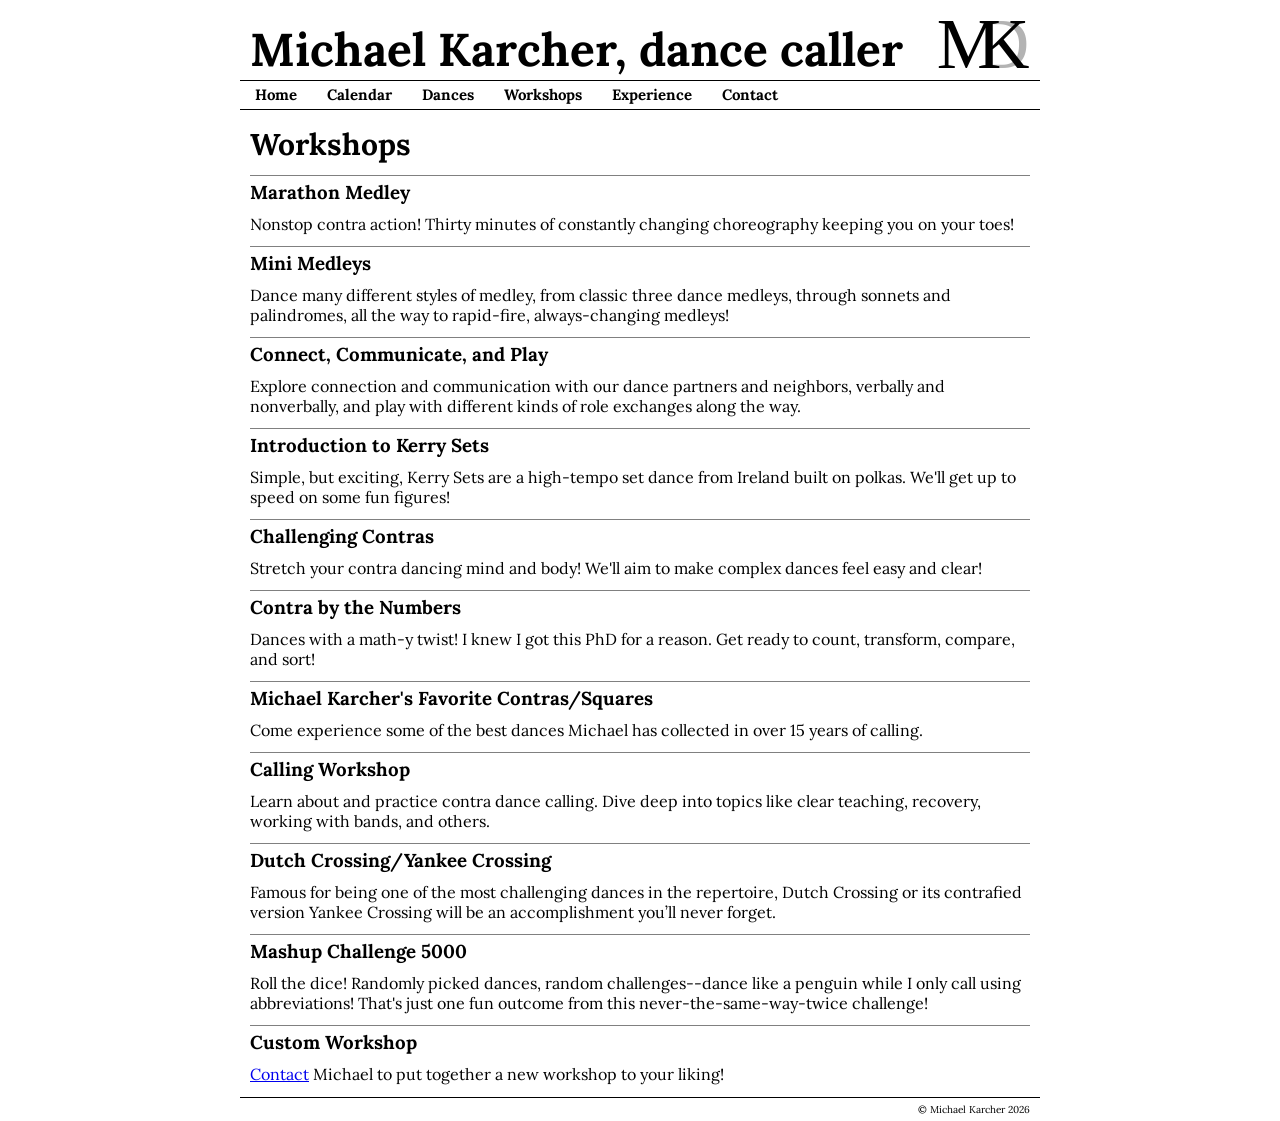
<file: workshops.html>
<!doctype html>
<html lang="en-US">
    <head>
        <meta charset="UTF-8" />
        <title>Michael Karcher, dance caller</title>
        <link rel="preconnect" href="https://fonts.googleapis.com" />
        <link rel="preconnect" href="https://fonts.gstatic.com" crossorigin />
        <link
            href="https://fonts.googleapis.com/css2?family=Lora:ital,wght@0,400..700;1,400..700&display=swap"
            rel="stylesheet" />
        <link rel="stylesheet" href="style.css" />
        <link rel="icon" href="MDKLogo16x16.png" sizes="16x16" type="image/png" />
        <link rel="icon" href="MDKLogo32x32.png" sizes="32x32" type="image/png" />
    </head>
    <body>
        <div id="sub_body">
            <div id="placard">
                <h1>Michael Karcher, dance caller</h1>
                <img id="placard_logo" src="MDK%20Logo.svg" />
            </div>
            <!--placard-->

            <div id="menu">
                <ul id="menu_list">
                    <li><a href="index.html">Home</a></li>
                    <li><a href="calendar.html">Calendar</a></li>
                    <li><a href="dances.html">Dances</a></li>
                    <li><a href="workshops.html">Workshops</a></li>
                    <li><a href="experience.html">Experience</a></li>
                    <li><a href="contact.html">Contact</a></li>
                </ul>
            </div>
            <!--menu-->

            <div id="content">
                <h2 id="content_title">Workshops</h2>
                <div class="workshop">
                    <h3>Marathon Medley</h3>
                    <p>
                        Nonstop contra action! Thirty minutes of constantly changing choreography keeping you on your
                        toes!
                    </p>
                </div>
                <div class="workshop">
                    <h3>Mini Medleys</h3>
                    <p>
                        Dance many different styles of medley, from classic three dance medleys, through sonnets and
                        palindromes, all the way to rapid-fire, always-changing medleys!
                    </p>
                </div>
                <div class="workshop">
                    <h3>Connect, Communicate, and Play</h3>
                    <p>
                        Explore connection and communication with our dance partners and neighbors, verbally and
                        nonverbally, and play with different kinds of role exchanges along the way.
                    </p>
                </div>
                <div class="workshop">
                    <h3>Introduction to Kerry Sets</h3>
                    <p>
                        Simple, but exciting, Kerry Sets are a high-tempo set dance from Ireland built on polkas. We'll
                        get up to speed on some fun figures!
                    </p>
                </div>
                <div class="workshop">
                    <h3>Challenging Contras</h3>
                    <p>
                        Stretch your contra dancing mind and body! We'll aim to make complex dances feel easy and clear!
                    </p>
                </div>
                <div class="workshop">
                    <h3>Contra by the Numbers</h3>
                    <p>
                        Dances with a math-y twist! I knew I got this PhD for a reason. Get ready to count, transform,
                        compare, and sort!
                    </p>
                </div>
                <div class="workshop">
                    <h3>Michael Karcher's Favorite Contras/Squares</h3>
                    <p>Come experience some of the best dances Michael has collected in over 15 years of calling.</p>
                </div>
                <div class="workshop">
                    <h3>Calling Workshop</h3>
                    <p>
                        Learn about and practice contra dance calling. Dive deep into topics like clear teaching,
                        recovery, working with bands, and others.
                    </p>
                </div>
                <div class="workshop">
                    <h3>Dutch Crossing/Yankee Crossing</h3>
                    <p>
                        Famous for being one of the most challenging dances in the repertoire, Dutch Crossing or its
                        contrafied version Yankee Crossing will be an accomplishment you’ll never forget.
                    </p>
                </div>
                <div class="workshop">
                    <h3>Mashup Challenge 5000</h3>
                    <p>
                        Roll the dice! Randomly picked dances, random challenges--dance like a penguin while I only call
                        using abbreviations! That's just one fun outcome from this never-the-same-way-twice challenge!
                    </p>
                </div>
                <div class="workshop">
                    <h3>Custom Workshop</h3>
                    <p><a href="contact.html">Contact</a> Michael to put together a new workshop to your liking!</p>
                </div>
            </div>
            <!--content-->

            <div id="footer">
                <p id="copyright">© Michael Karcher 2026</p>
            </div>
            <!--footer-->
        </div>
        <!--sub_body-->
    </body>
</html>
</file>
<file: style.css>
* {
    margin: 0;
    padding: 0;
}

body {
    /*background-image: url(Folklife2015.jpg);*/
    background-repeat: no-repeat;
    background-attachment: fixed;
    background-size: cover;
    font-family: "Lora", sans-serif;
    font-optical-sizing: auto;
    font-weight: 400;
    font-style: normal;
}

h1 {
    font-size: 40px;
}

h2 {
    font-size: 20px;
}

p {
    font-size: 16px;
}

#calendar iframe {
    border: 0;
}

#sub_body {
    background-color: rgba(255, 255, 255, 0.8);
    width: 800px;
    margin: 10px auto 0 auto;
    /*background: #f8f8f8;*/
}

#placard {
    height: 50px;
    /*margin-bottom: 10px;*/
    padding: 10px 10px;
    /*background: #f0f0f0;*/
}

#placard a {
    color: #000000;
    text-decoration: none;
}

#placard a:hover {
    color: #0000bb;
}

#menu {
    margin-bottom: 0;
    border-top-style: solid;
    border-top-width: 1px;
    border-bottom-style: solid;
    border-bottom-width: 1px;
    /*background: #f2f2f2;*/
}

#menu ul {
    list-style-type: none;
    padding: 0;
    height: 28px;
    font-size: 15px;
    font-weight: bold;
}

#menu ul li {
    float: left;
}

#menu ul #up {
    float: right;
}

#menu ul li a {
    height: 20px;
    display: block;
    padding-top: 4px;
    padding-bottom: 4px;
    padding-left: 15px;
    padding-right: 15px;
    color: #000000;
    text-decoration: none;
}

#menu ul li a:hover {
    background-color: #eeeeee;
}

#content {
    padding: 5px 10px 5px 10px;
    overflow: auto;
    /*background: #f0f0f0*/
}

#content_title {
    margin: 10px 0;
    font-size: 30px;
    font-weight: bold;
}

#content p {
    margin: 10px 0 5px;
}

#footer {
    clear: both;
    overflow: auto;
    border-top-style: solid;
    border-top-width: 1px;
    padding: 5px 10px;
}

#footer p {
    font-size: 10px;
}

#copyright {
    float: right;
}

#content_home {
    float: left;
    width: 380px;
}

#content_photo {
    float: right;
    width: 375px;
    height: 400px;
}

#photo {
    max-height: 100%;
}

#content_calendar {
    float: left;
    width: 250px;
}

#calendar {
    float: right;
    width: 500px;
    height: 400px;
}

#placard_logo {
    float: right;
}

ol {
    padding-left: 2em;
}

.no-scroll {
    overflow: hidden;
}

.program {
    margin-top: 0.75em;
    margin-bottom: 0.5em;
    padding-top: 0.25em;
    border-top-style: solid;
    border-top-width: 1px;
    border-color: gray;
}

.program ol li {
    margin: 0.2em 0;
}

.workshop {
    margin-top: 0.75em;
    margin-bottom: 0.5em;
    padding-top: 0.25em;
    border-top-style: solid;
    border-top-width: 1px;
    border-color: gray;
}

#placard h1 {
    font-size: 46px;
    float: left;
}

#placard img {
    float: right;
}

.experience_category {
    margin-top: 0.75em;
    margin-bottom: 0.5em;
    padding-top: 0.25em;
    border-top-style: solid;
    border-top-width: 1px;
    border-color: gray;
}

.experience_category ul li {
    margin: 0.35em 0.2em;
    list-style-type: disc;
    list-style-position: inside;
}

#dances h3 {
    margin-top: 1em;
    padding-top: 0.75em;
    border-top-style: solid;
    border-top-width: 1px;
    border-color: gray;
}
</file>
